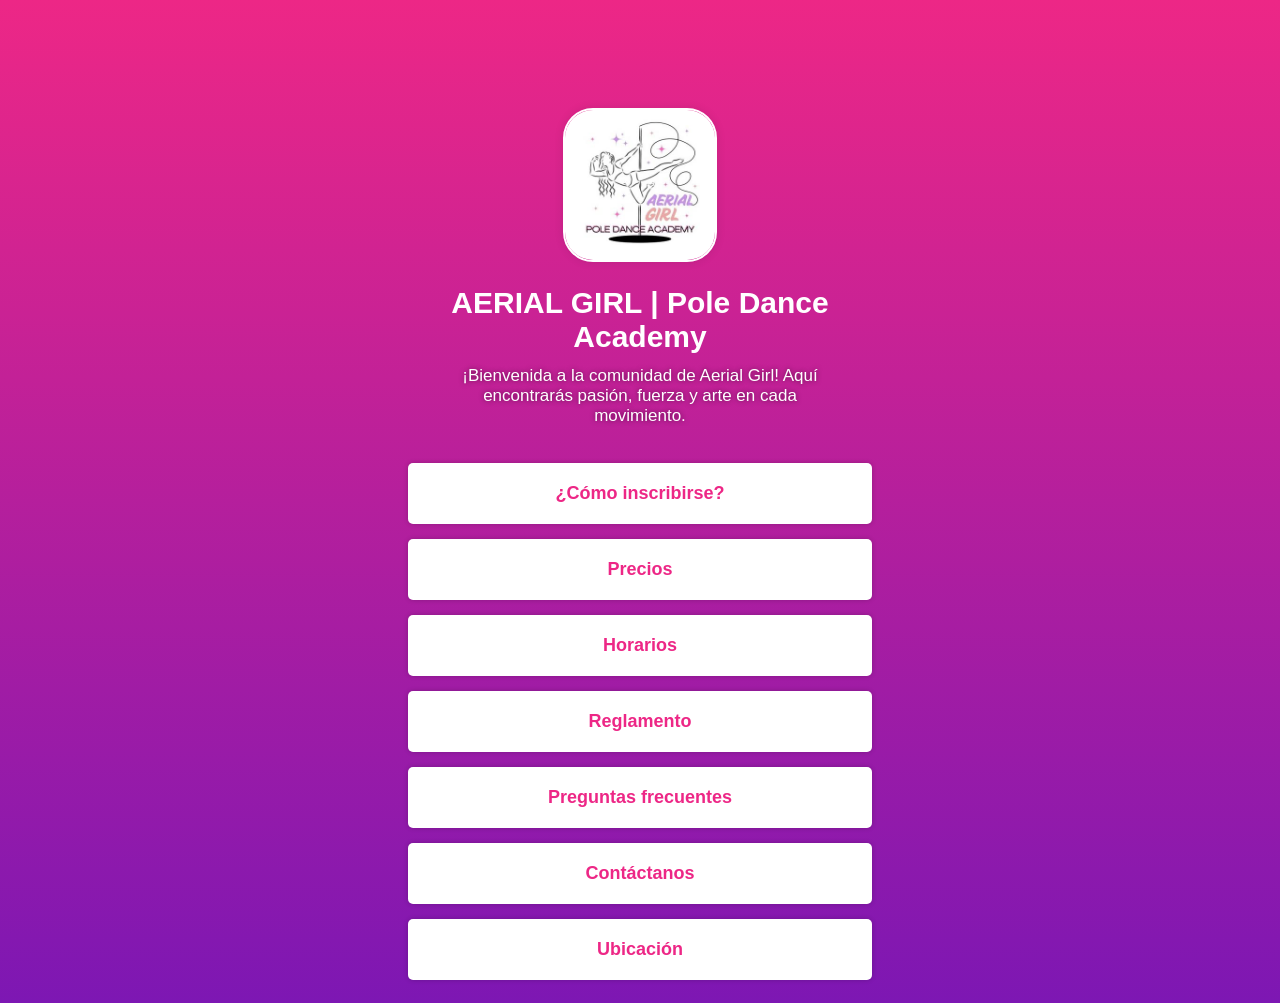
<file: index.html>
<!DOCTYPE html>
<html lang="en">
<head>
    <meta charset="UTF-8">
    <meta name="viewport" content="width=device-width, initial-scale=1.0">
    <title>Aerial Girl Pole Dance Academy</title>
    <link rel="stylesheet" href="css/styles.css">
    <!-- icono -->
    <link rel="icon" href="/img/logo.jpg" type="image/x-icon">
</head>
<body>
    <div class="container-principal">
        <div class="logo">
            <img src="/img/logo.jpg" alt="Logo de la Academia de Pole Dance">
        </div>
        <h1 class="title">AERIAL GIRL | Pole Dance Academy</h1>
        <p class="subtitle">¡Bienvenida a la comunidad de Aerial Girl! Aquí encontrarás pasión, fuerza y arte en cada movimiento.</p>
        <div class="opciones">
            <div class="opcion-link">
                <a href="./inscripcion.html" class="btn-link">¿Cómo inscribirse?</a>
                <a href="./precios.html" class="btn-link">Precios</a>
                <a href="https://www.instagram.com/p/DIeI6p8sZro/?img_index=1&igsh=YmJ0Z2t5dTJpYjB2" class="btn-link">Horarios</a>
                <a href="./reglamento.html" class="btn-link">Reglamento</a>
                <a href="./q&a.html" class="btn-link">Preguntas frecuentes</a>
                <a href="https://api.whatsapp.com/send?phone=584246940604&text=Hola%20AerialGirl%F0%9F%92%97%20quisiera%20apartar%20un%20cupo%E2%80%A6&fbclid=PAQ0xDSwJ7TAdleHRuA2FlbQIxMAABpzk7Awx6YR4-CdWxsKa52-7fdpumyG4LakiFsA94Bd4HWY11KQUX35TbZ70w_aem_gd2PBAyehobRyAF7zsvw9w" class="btn-link">Contáctanos</a>
                <a href="https://www.google.com/maps?q=11.6659479141235,-70.1873168945313" class="btn-link">Ubicación</a>  
            </div>
    </div>

    </div>
</body>
</html>
</file>
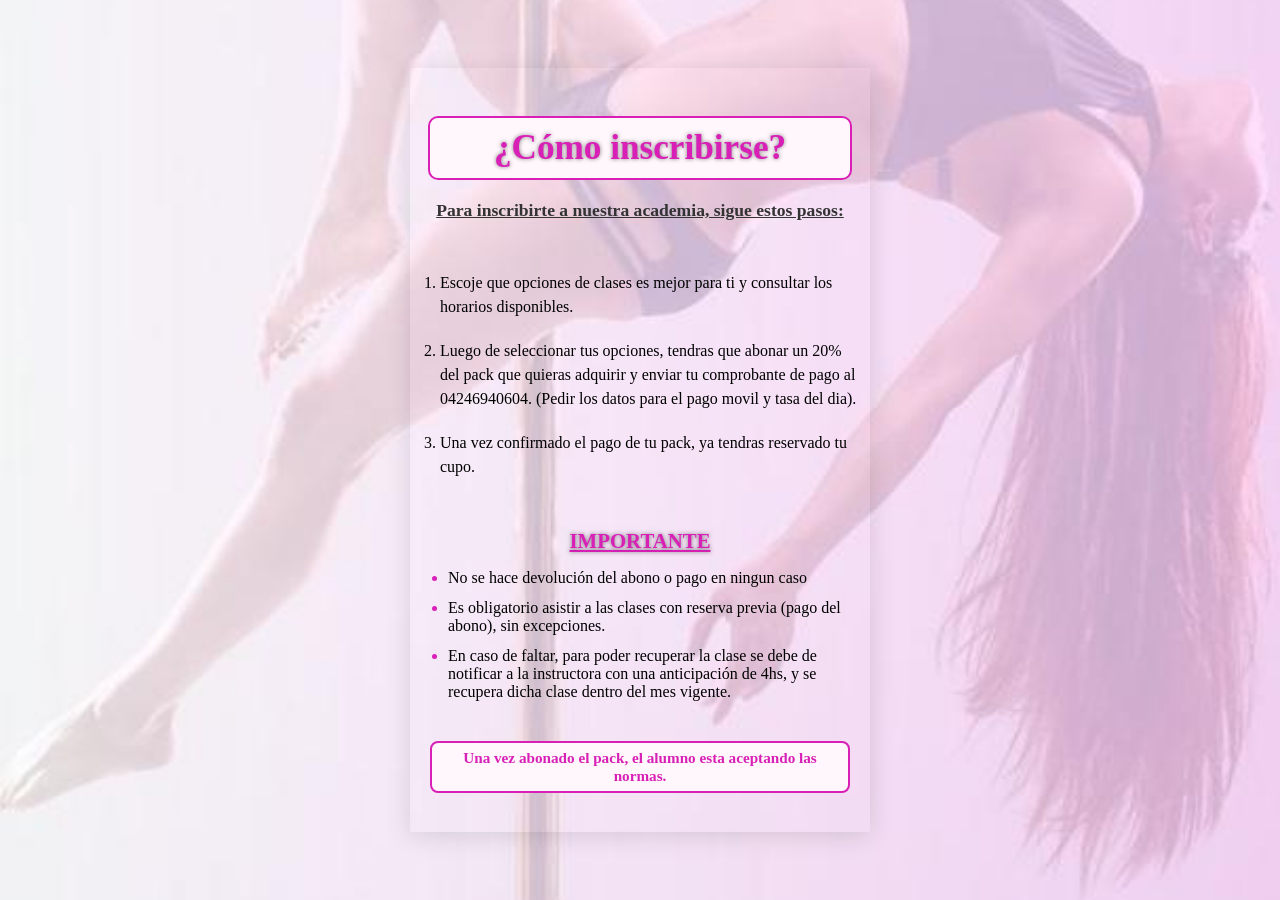
<file: inscripcion.html>
<!DOCTYPE html>
<html lang="en">
<head>
    <meta charset="UTF-8">
    <meta name="viewport" content="width=device-width, initial-scale=1.0">
    <title>¿Cómo inscribirse?</title>
    <link rel="stylesheet" href="css/inscripcion.css">
    <link rel="icon" href="/img/logo.jpg" type="image/x-icon">
</head>
<body>
    <div class="container-inscripcion">
        <h1 class="title">¿Cómo inscribirse?</h1>
        <p class="subtitle">Para inscribirte a nuestra academia, sigue estos pasos:</p>
        <ol class="steps">
            <li>Escoje que opciones de clases es mejor para ti y
                consultar los horarios disponibles.</li>
            <li>Luego de seleccionar tus opciones, tendras que
                abonar un 20% del pack que quieras adquirir y
                enviar tu comprobante de pago al 04246940604.
                (Pedir los datos para el pago movil y tasa del dia).</li>
            <li>Una vez confirmado el pago de tu pack, ya
                tendras reservado tu cupo.</li>
        </ol>

        <div class="nota">
            <h2>IMPORTANTE</h2>
            <ul class="important-notes">
                <li>No se hace devolución del abono o pago en
                    ningun caso</li>
                <li>Es obligatorio asistir a las clases con reserva
                    previa (pago del abono), sin excepciones.</li>
                <li>En caso de faltar, para poder recuperar la clase se
                    debe de notificar a la instructora con una
                    anticipación de 4hs, y se recupera dicha clase
                    dentro del mes vigente.</li>
        </div>
        <p class="mini-nota">Una vez abonado el pack, el alumno esta aceptando las normas.</p>
    </div>
</body>
</html>
</file>
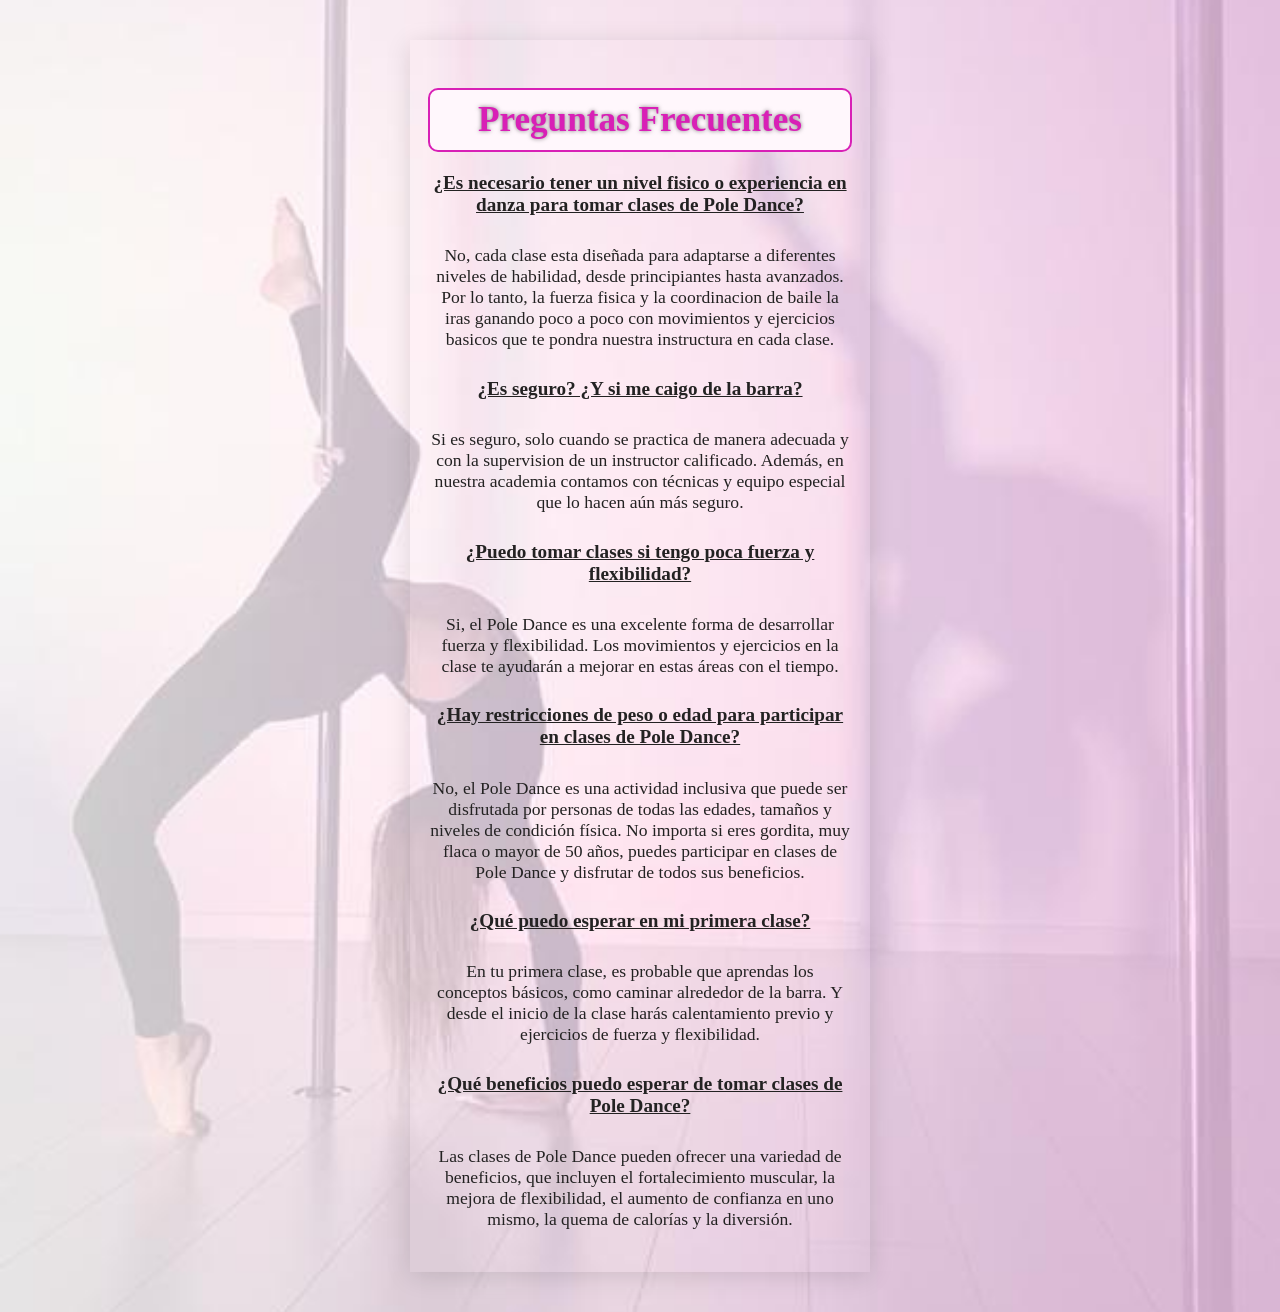
<file: q&a.html>
<!DOCTYPE html>
<html lang="en">
<head>
    <meta charset="UTF-8">
    <meta name="viewport" content="width=device-width, initial-scale=1.0">
    <title>Preguntas frecuentes</title>
    <link rel="icon" href="/img/logo.jpg" type="image/x-icon">
    <link rel="stylesheet" href="css/q&a.css">
</head>
<body>
    <div class="container-inscripcion">
        <h1 class="title">Preguntas Frecuentes</h1>
        <p class="subtitle"> ¿Es necesario tener un nivel fisico o
            experiencia en danza para tomar clases de
            Pole Dance?</p>
        <p class="respuesta"> No, cada clase esta diseñada para adaptarse a
            diferentes niveles de habilidad, desde
            principiantes hasta avanzados. Por lo tanto, la
            fuerza fisica y la coordinacion de baile la iras
            ganando poco a poco con movimientos y
            ejercicios basicos que te pondra nuestra
            instructura en cada clase.</p>

        <p class="subtitle">¿Es seguro? ¿Y si me caigo de la barra?</p>
        <p class="respuesta">Si es seguro, solo cuando se practica de manera
            adecuada y con la supervision de un instructor
            calificado. Además, en nuestra academia
            contamos con técnicas y equipo especial que lo
            hacen aún más seguro.</p>

        <p class="subtitle">¿Puedo tomar clases si tengo poca fuerza y
            flexibilidad?</p>
        <p class="respuesta">Si, el Pole Dance es una excelente forma de
            desarrollar fuerza y flexibilidad. Los movimientos
            y ejercicios en la clase te ayudarán a mejorar en
            estas áreas con el tiempo.</p>

        <p class="subtitle">¿Hay restricciones de peso o edad para
            participar en clases de Pole Dance?</p>
        <p class="respuesta">No, el Pole Dance es una actividad inclusiva que
            puede ser disfrutada por personas de todas las
            edades, tamaños y niveles de condición física. No
            importa si eres gordita, muy flaca o mayor de 50
            años, puedes participar en clases de Pole Dance y
            disfrutar de todos sus beneficios.</p>

        <p class="subtitle">¿Qué puedo esperar en mi primera clase?</p>
        <p class="respuesta">En tu primera clase, es probable que aprendas los
            conceptos básicos, como caminar alrededor de la
            barra. Y desde el inicio de la clase harás
            calentamiento previo y ejercicios de fuerza y
            flexibilidad.</p>

        <p class="subtitle">¿Qué beneficios puedo esperar de tomar clases
            de Pole Dance?</p>
        <p class="respuesta">Las clases de Pole Dance pueden ofrecer una
            variedad de beneficios, que incluyen el
            fortalecimiento muscular, la mejora de
            flexibilidad, el aumento de confianza en uno
            mismo, la quema de calorías y la diversión.</p>
    </div>
</body>
</html>
</file>
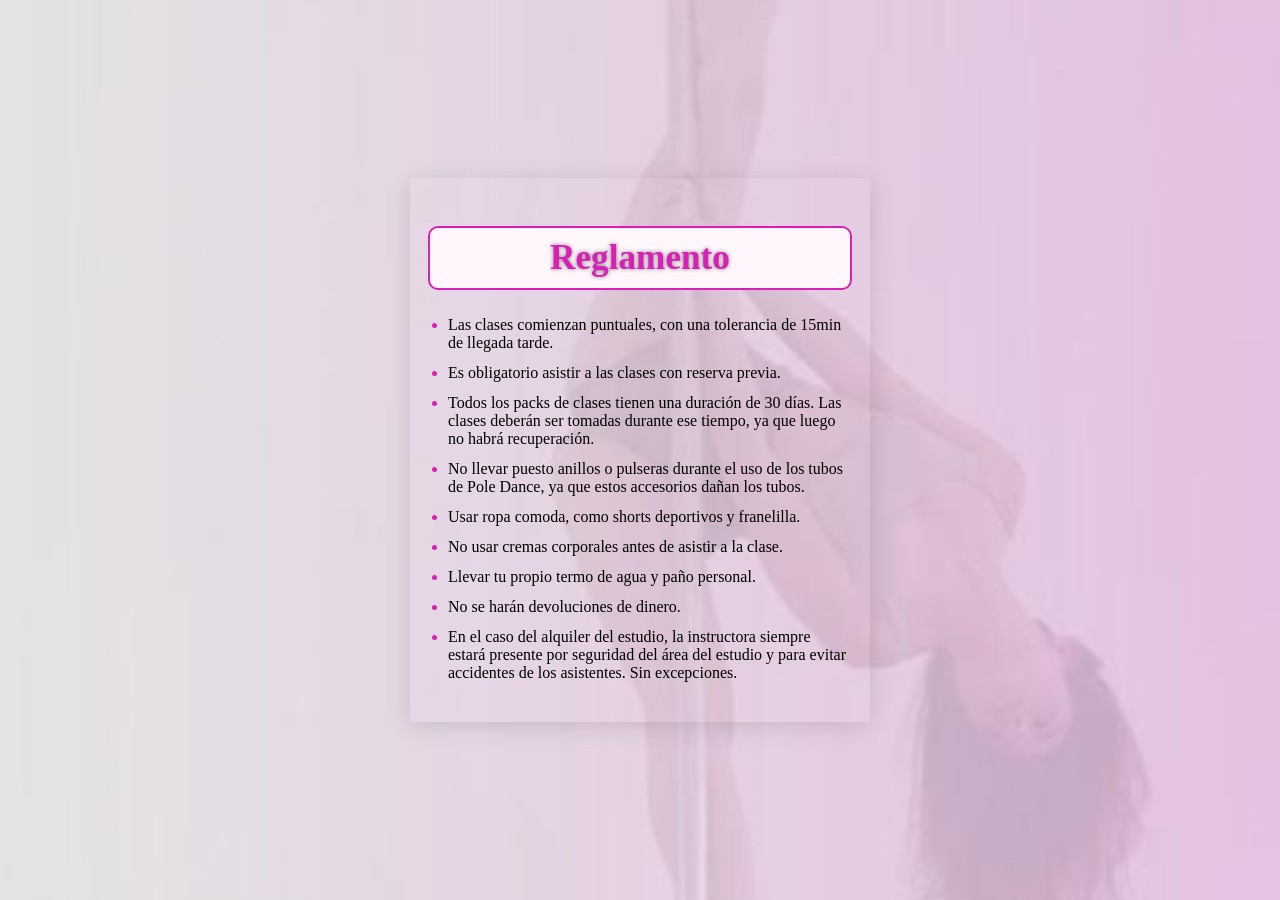
<file: reglamento.html>
<!DOCTYPE html>
<html lang="en">
<head>
    <meta charset="UTF-8">
    <meta name="viewport" content="width=device-width, initial-scale=1.0">
    <title>Reglamento</title>
    <link rel="icon" href="/img/logo.jpg" type="image/x-icon">
    <link rel="stylesheet" href="css/reglamento.css">
</head>
<body>
    <div class="container-inscripcion">
        <h1 class="title">Reglamento</h1>
        <div class="nota">
            <ul class="important-notes">
                <li>Las clases comienzan puntuales, con una
                    tolerancia de 15min de llegada tarde.</li>
                <li>Es obligatorio asistir a las clases con reserva
                    previa.</li>
                <li>Todos los packs de clases tienen una duración de
                    30 días. Las clases deberán ser tomadas durante
                    ese tiempo, ya que luego no habrá recuperación.</li>
                <li>No llevar puesto anillos o pulseras durante el uso
                    de los tubos de Pole Dance, ya que estos
                    accesorios dañan los tubos.</li>
                <li>Usar ropa comoda, como shorts deportivos y
                    franelilla.</li>
                <li>No usar cremas corporales antes de asistir a la
                    clase.</li>
                <li>Llevar tu propio termo de agua y paño personal.</li>
                <li>No se harán devoluciones de dinero.</li>
                <li>En el caso del alquiler del estudio, la instructora
                    siempre estará presente por seguridad del área
                    del estudio y para evitar accidentes de los
                    asistentes. Sin excepciones.</li>

        </div>
    </div>
</body>
</html>
</file>
<file: css/styles.css>
body {
    background: linear-gradient(180deg, #ed2786 0%, #7d17b3 100%);
    font-family: 'Montserrat', Arial, sans-serif;
    color: #fff;
    min-height: 100vh;
    display: flex;
    flex-direction: column;
    align-items: center;
}

.container-principal {
    width: 100%;
    max-width: 400px;
    margin: 0 auto;
    padding: 100px 20px 0 20px;
    display: flex;
    flex-direction: column;
    align-items: center;
}

.logo img {
    width: 150px;
    height: auto;
    border-radius: 30px;
    border: 2px solid #fff;
    box-shadow: 0 0 10px rgba(0, 0, 0, 0.1);
}

.title {
    font-size: 30px;
    font-weight: bold;
    margin: 20px 0 2px 0;
    text-align: center;
}

.subtitle {
    font-size: 17px;
    margin-top: 10px;
    text-align: center;
    text-shadow: 0 0 5px rgba(0, 0, 0, 0.5);
}

.opcion-link {
    width: 100%;
    max-width: 400px;
    margin-top: 20px;
    display: flex;
    flex-direction: column;
    align-items: center;
}

.btn-link {
    width: 100%;
    padding: 20px 70px 20px 70px;
    margin-bottom: 15px;
    background-color: #fff;
    color: #ed2786;
    text-align: center;
    text-decoration: none;
    font-size: 18px;
    font-weight: bold;
    border-radius: 5px;
    box-shadow: 0 0 5px rgba(0, 0, 0, 0.2);
    transition: background-color 0.3s, transform 0.3s;
    cursor: pointer;
}

/* Media queries */
@media (max-width: 768px) {
    .title {
        font-size: 24px;
    }
    .subtitle {
        font-size: 15px;
    }
    .btn-link {
        padding: 20px;
        font-size: 16px;
    }
}

@media (max-width: 480px) {
    .logo img {
        width: 120px;
    }
    .title {
        font-size: 30px;
    }
    .subtitle {
        font-size: 14px;
    }
    .btn-link {
        padding: 15 50px 15px 50px;
        font-size: 14px;
    }
}
</file>
<file: css/inscripcion.css>
body {
    margin: 0;
    padding: 0;
    background-image: url('../img/IMG-20250426-WA0042.jpg');
    background-size: cover;
    background-position: center;
    background-repeat: no-repeat;
    min-height: 100vh;
    min-width: 100vw;
    display: flex;
    justify-content: center;
    align-items: center;
    overflow-x: hidden;
}

.container-inscripcion {
    width: 95%;
    max-width: 420px;
    margin: 40px auto 40px auto;
    padding: 32px 20px 24px 20px;
    box-shadow: 0 4px 24px rgba(0,0,0,0.12);
    display: flex;
    flex-direction: column;
    align-items: center;
    text-align: center;
}

h1 {
    font-size: 2.2rem;
    font-weight: bold;
    margin: 16px 0 10px 0;
    color: #d820b6;
    text-shadow: 0 0 4px rgba(0, 0, 0, 0.5);
    border: 2px solid #d820b6;
    padding: 10px 0;
    border-radius: 10px;
    background: #fff7fc;
    width: 100%;
}

.subtitle {
    font-size: 1.1rem;
    font-weight: bold;
    margin-top: 10px;
    text-decoration: underline;
    color: #333;
}

ol.steps {
    width: 100%;
    padding-left: 20px;
    text-align: left;
    margin: 18px 0 0 0;
}

.steps li {
    margin: 8px 0;
    padding: 6px 0;
    font-size: 1rem;
    line-height: 1.5;
}

.nota {
    width: 100%;
    margin-top: 24px;
    padding: 12px 12px 6px 12px;
}

h2 {
    font-size: 1.3rem;
    font-weight: bold;
    margin: 0 0 10px 0;
    color: #d820b6;
    text-shadow: 0 0 4px rgba(0, 0, 0, 0.5);
    text-decoration: underline;
}

.important-notes {
    padding-left: 18px;
}

.important-notes li {
    font-size: 1rem;
    margin-top: 12px;
    text-align: left;
    list-style-type: disc;
}

.important-notes li::marker {
    color: #d820b6;
    font-weight: bold;
}

.mini-nota {
    font-size: 0.95rem;
    margin-top: 18px;
    text-align: center;
    font-weight: bold;
    border: #d820b6 2px solid;
    border-radius: 8px;
    padding: 6px 10px;
    background: #fff7fc;
    color: #d820b6;
}

/* Tablet */
@media (max-width: 768px) {
    .container-inscripcion {
        max-width: 95vw;
        padding: 24px 10px 16px 10px;
        margin-top: 24px;
    }
    h1 {
        font-size: 1.6rem;
        padding: 8px 0;
    }
    .subtitle, .steps li, .important-notes li {
        font-size: 0.97rem;
    }
    .nota {
        padding: 10px 8px 4px 8px;
    }
}

/* Móvil */
@media (max-width: 480px) {
    body {
        align-items: center;
    }
    .container-inscripcion {
        max-width: 100vw;
        width: 100vw;
        border-radius: 0;
        padding: 18px 4vw 10px 4vw;
        margin-top: 45px;
    }
    h1 {
        font-size: 1.15rem;
        padding: 6px 0;
    }
    .subtitle, .steps li, .important-notes li {
        font-size: 0.93rem;
    }
    .nota {
        padding: 8px 4px 4px 4px;
    }
    .mini-nota {
        font-size: 0.87rem;
        padding: 4px 4px;
    }
}
</file>
<file: css/q&a.css>
body {
    margin: 0;
    padding: 0;
    background-image: url('../img/Imagen\ de\ WhatsApp\ 2025-04-26\ a\ las\ 22.52.05_5021c387.jpg');
    background-size: cover;
    background-position: center;
    background-repeat: no-repeat;
    min-height: 100vh;
    min-width: 100vw;
    display: flex;
    justify-content: center;
    align-items: center;
    overflow-x: hidden;
}

.container-inscripcion {
    width: 95%;
    max-width: 420px;
    margin: 40px auto 40px auto;
    padding: 32px 20px 24px 20px;
    box-shadow: 0 4px 24px rgba(0,0,0,0.12);
    display: flex;
    flex-direction: column;
    align-items: center;
    text-align: center;
}

h1 {
    font-size: 2.2rem;
    font-weight: bold;
    margin: 16px 0 10px 0;
    color: #d820b6;
    text-shadow: 0 0 4px rgba(0, 0, 0, 0.5);
    border: 2px solid #d820b6;
    padding: 10px 0;
    border-radius: 10px;
    background: #fff7fc;
    width: 100%;
}

.subtitle {
    font-size: 1.2rem;
    font-weight: bold;
    margin-top: 10px;
    text-decoration: underline;
    color: #232222;
}

.respuesta {
    font-size: 1.1rem;
    margin-top: 10px;
    color: #232222;
}

/* Tablet */
@media (max-width: 768px) {
    .container-inscripcion {
        max-width: 95vw;
        padding: 24px 10px 16px 10px;
        margin-top: 24px;
    }
    h1 {
        font-size: 1.6rem;
        padding: 8px 0;
    }
    .subtitle, .steps li, .important-notes li {
        font-size: 0.97rem;
    }
    .nota {
        padding: 10px 8px 4px 8px;
    }

    .respuesta {
        font-size: 1rem;
        margin-top: 8px;
    }
}

/* Móvil */
@media (max-width: 480px) {
    body {
        align-items: center;
    }
    .container-inscripcion {
        max-width: 100vw;
        width: 100vw;
        border-radius: 0;
        padding: 18px 4vw 10px 4vw;
        margin-top: 45px;
    }
    h1 {
        font-size: 1.15rem;
        padding: 6px 0;
    }
    .subtitle, .steps li, .important-notes li {
        font-size: 0.93rem;
    }
    .nota {
        padding: 8px 4px 4px 4px;
    }
    .mini-nota {
        font-size: 0.87rem;
        padding: 4px 4px;
    }

    .respuesta {
        font-size: 0.9rem;
        margin-top: 6px;
    }
}
</file>
<file: css/reglamento.css>
body {
    margin: 0;
    padding: 0;
    background-image: url('../img/Imagen\ de\ WhatsApp\ 2025-04-26\ a\ las\ 22.51.35_b09a398c.jpg');
    background-size: cover;
    background-position: center;
    background-repeat: no-repeat;
    min-height: 100vh;
    min-width: 100vw;
    display: flex;
    justify-content: center;
    align-items: center;
    overflow-x: hidden;
}

.container-inscripcion {
    width: 95%;
    max-width: 420px;
    margin: 40px auto 40px auto;
    padding: 32px 20px 24px 20px;
    box-shadow: 0 4px 24px rgba(0,0,0,0.12);
    display: flex;
    flex-direction: column;
    align-items: center;
    text-align: center;
}

h1 {
    font-size: 2.2rem;
    font-weight: bold;
    margin: 16px 0 10px 0;
    color: #d820b6;
    text-shadow: 0 0 4px rgba(0, 0, 0, 0.5);
    border: 2px solid #d820b6;
    padding: 10px 0;
    border-radius: 10px;
    background: #fff7fc;
    width: 100%;
}

.subtitle {
    font-size: 1.1rem;
    margin-top: 10px;
    text-decoration: underline;
    color: #333;
}

h2 {
    font-size: 1.3rem;
    font-weight: bold;
    margin: 0 0 10px 0;
    color: #d820b6;
    text-shadow: 0 0 4px rgba(0, 0, 0, 0.5);
    text-decoration: underline;
}

.important-notes {
    padding-left: 18px;
}

.important-notes li {
    font-size: 1rem;
    margin-top: 12px;
    text-align: left;
    list-style-type: disc;
}

.important-notes li::marker {
    color: #d820b6;
    font-weight: bold;
}

.mini-nota {
    font-size: 0.95rem;
    margin-top: 18px;
    text-align: center;
    font-weight: bold;
    border: #d820b6 2px solid;
    border-radius: 8px;
    padding: 6px 10px;
    background: #fff7fc;
    color: #d820b6;
}

/* Tablet */
@media (max-width: 768px) {
    .container-inscripcion {
        max-width: 95vw;
        padding: 24px 10px 16px 10px;
        margin-top: 24px;
    }
    h1 {
        font-size: 1.6rem;
        padding: 8px 0;
    }
    .subtitle, .steps li, .important-notes li {
        font-size: 0.97rem;
    }
    .nota {
        padding: 10px 8px 4px 8px;
    }
}

/* Móvil */
@media (max-width: 480px) {
    body {
        align-items: center;
    }
    .container-inscripcion {
        max-width: 100vw;
        width: 100vw;
        border-radius: 0;
        padding: 18px 4vw 10px 4vw;
        margin-top: 0;
    }
    h1 {
        font-size: 1.15rem;
        padding: 6px 0;
    }
    .subtitle, .steps li, .important-notes li {
        font-size: 0.93rem;
    }
    .nota {
        padding: 8px 4px 4px 4px;
    }
    .mini-nota {
        font-size: 0.87rem;
        padding: 4px 4px;
    }
}
</file>
